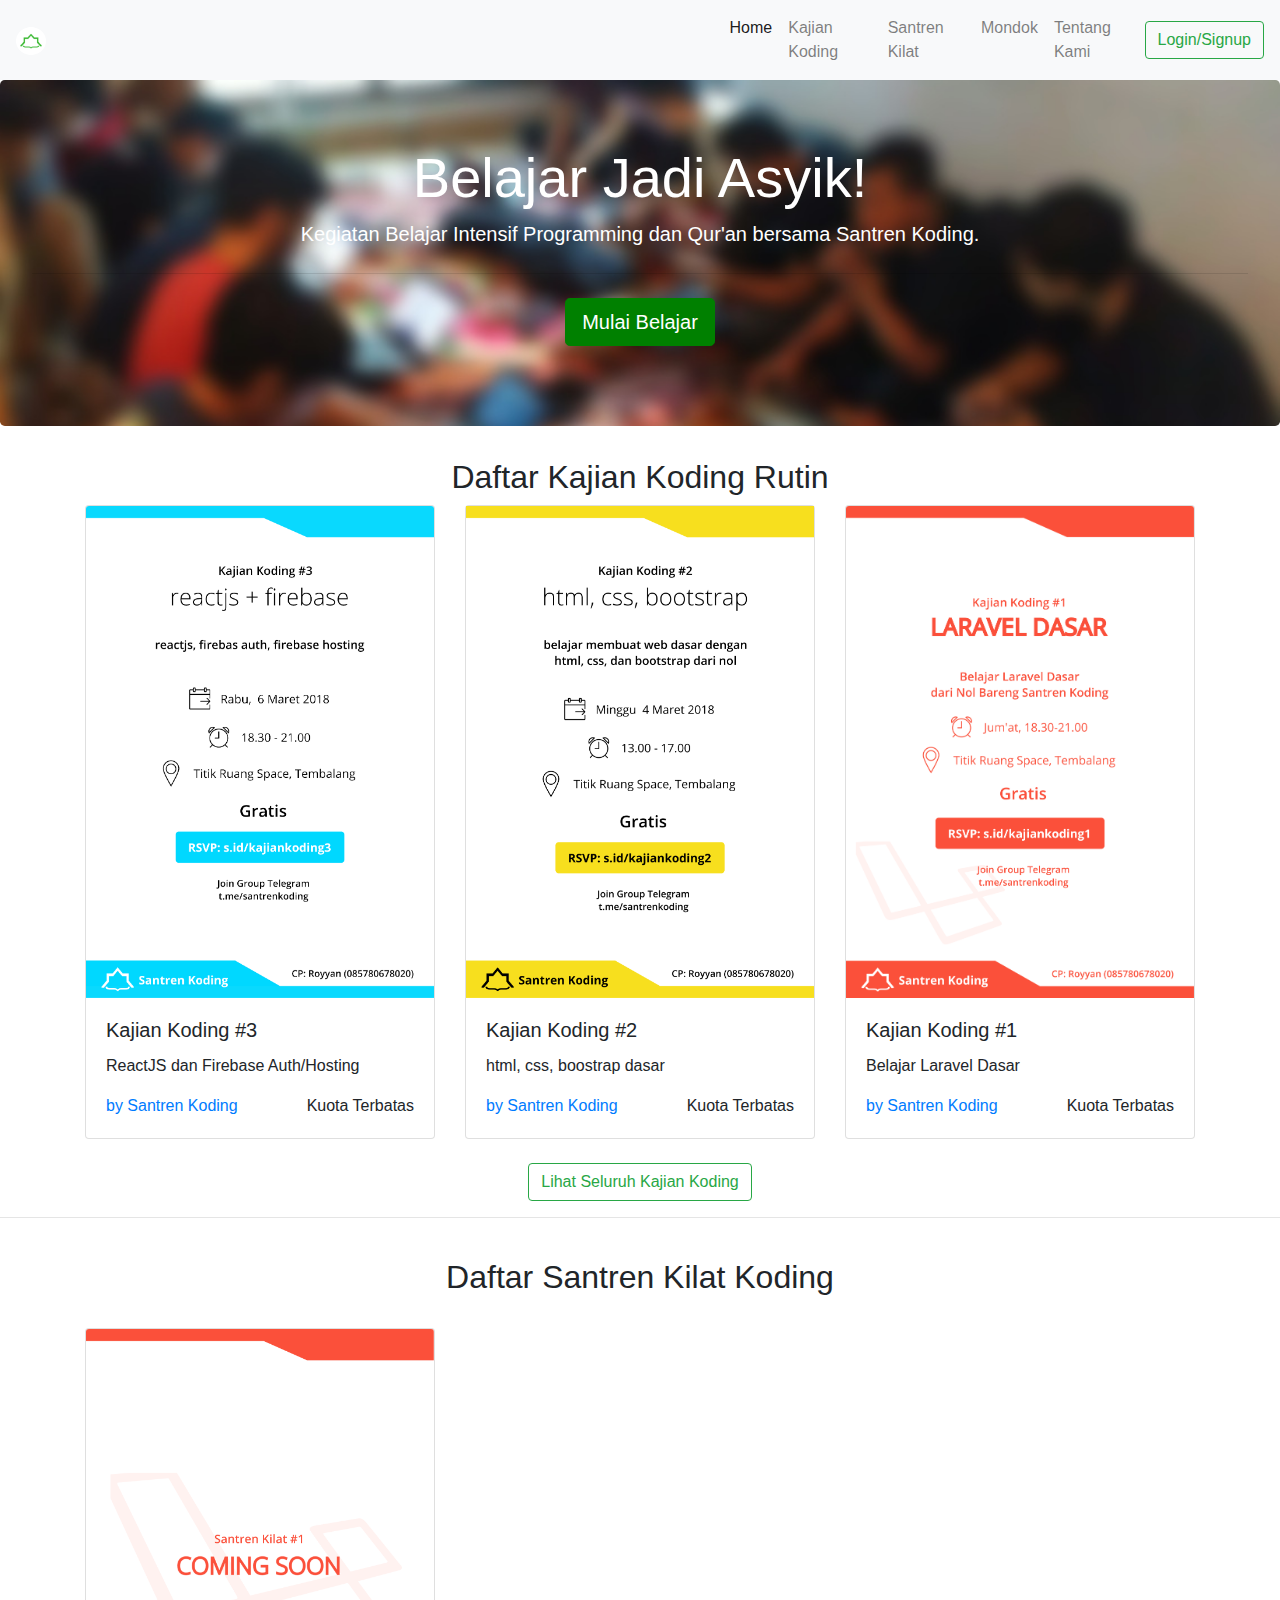
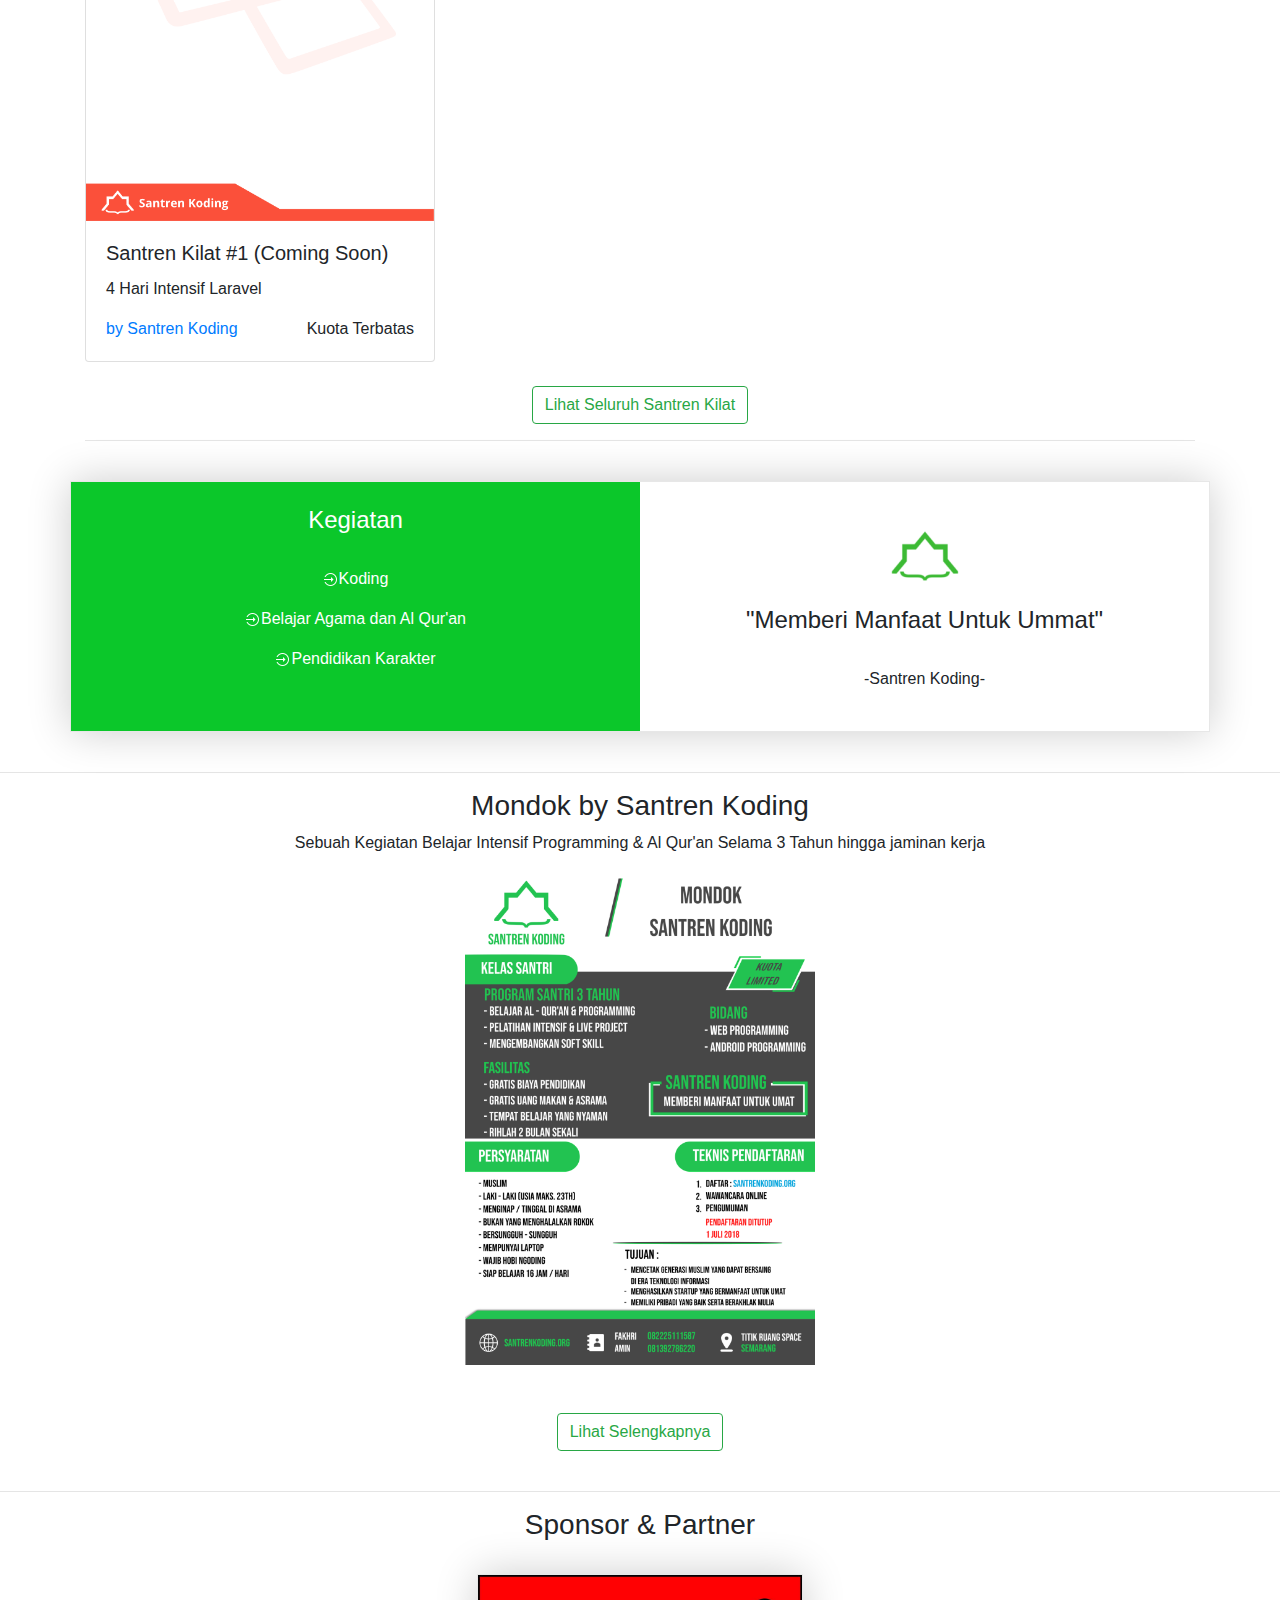
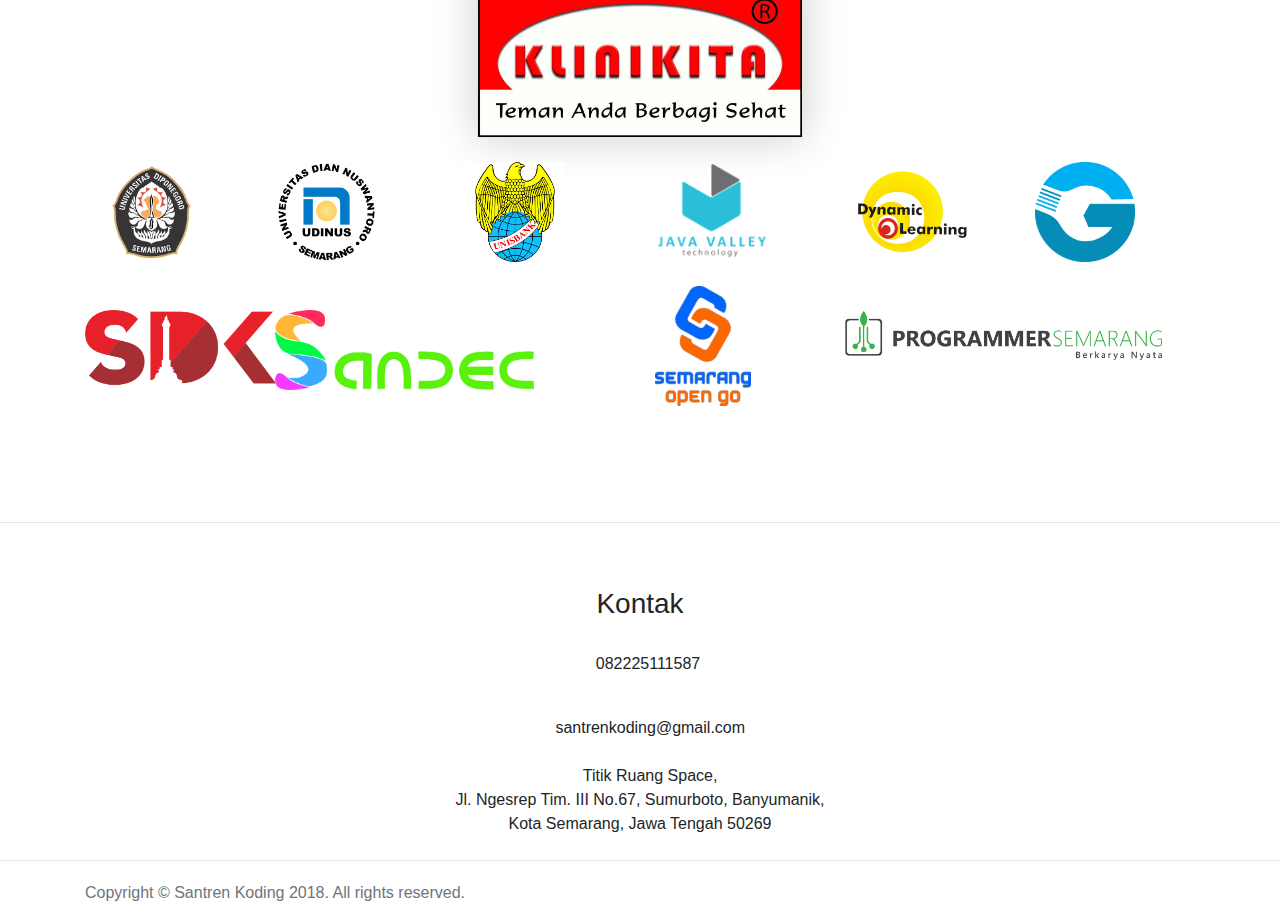
<file: index.html>
<!DOCTYPE html>
<html>

<head>
    <link href="Image/oid9xu.png" type="image/png" rel="icon">
    <link href="bootstrap.css" rel="stylesheet">
    <link href="style.css" rel="stylesheet" type="text/css">
    <link href="about.html">
    <link href="contact.html">

    <title>Santren Koding</title>
</head>

<body>
    <!-- Navbar -->
    <nav class="navbar navbar-expand-lg navbar-light bg-light">
        <a class="navbar-brand" href="index.html">
            <img src="Image/oid9xu.png" width="30" height="30" alt="">
        </a>
        <button class="navbar-toggler" type="button" data-toggle="collapse" data-target="#navbarSupportedContent" aria-controls="navbarSupportedContent" aria-expanded="false" aria-label="Toggle navigation">
            <span class="navbar-toggler-icon"></span>
        </button>

        <div class="collapse navbar-collapse" id="navbarSupportedContent">
            <ul class="navbar-nav list">
                <li class="nav-item active">
                    <a class="nav-link" href="index.html">Home<span class="sr-only">(current)</span></a>
                </li>
                <li class="nav-item">
                    <a class="nav-link" href="kajiankoding.html">Kajian Koding</a>
                </li>

                <li class="nav-item">
                    <a class="nav-link" href="santrenkilat.html">Santren Kilat</a>
                </li>
                <li class="nav-item">
                    <a class="nav-link" href="mondok.html">Mondok</a>
                </li>
                <li class="nav-item">
                    <a class="nav-link" href="tentang.html">Tentang Kami</a>
                </li>
                <form class="form-inline">
                    <button class="btn btn-outline-success my-2 my-sm-0" type="submit">Login/Signup</button>
                </form>
            </ul>
        </div>
    </nav>

    <!-- Jumbotrom -->
    <div class="jumbotron">
        <h1 class="display-4">Belajar Jadi Asyik!</h1>
        <p class="lead">Kegiatan Belajar Intensif Programming dan Qur'an bersama Santren Koding.</p>
        <hr class="my-4">

        <p class="lead">
            <a class="btn btn-primary btn-lg learnmore" href="#" role="button">Mulai Belajar</a>
        </p>
    </div>
    <h2 class="judul">Daftar Kajian Koding Rutin</h2>

    <!-- Card -->

    <div id="pelatihan" class="container">
        <div class="row">
            <div class="col-12 col-sm-12 col-md-6 col-lg-4">
                <div class="Card card"><img width="100%" src="Image/kajiankoding3.png" alt="Card image cap" class="card-img-top">
                    <div align="left" class="card-body">
                        <h5 align="left" class="card-title">Kajian Koding #3</h5>
                        <p class="card-text">ReactJS dan Firebase Auth/Hosting</p>
                        <div class="row">
                            <div class="col-7"><a href="/" class="Small">by Santren Koding</a></div>
                            <div align="right" class="col-5"><span class="Small-red">Kuota Terbatas</span></div>
                        </div>
                    </div>
                </div>
            </div>
            <div class="col-12 col-sm-12 col-md-6 col-lg-4">
                <div class="Card card"><img width="100%" src="Image/kajiankoding2.png">
                    <div align="left" class="card-body">
                        <h5 align="left" class="card-title">Kajian Koding #2</h5>
                        <p class="card-text">html, css, boostrap dasar</p>
                        <div class="row">
                            <div class="col-7"><a href="/" class="Small">by Santren Koding</a></div>
                            <div align="right" class="col-5"><span class="Small-red">Kuota Terbatas</span></div>
                        </div>
                    </div>
                </div>
            </div>
            <div class="col-12 col-sm-12 col-md-6 col-lg-4">
                <div class="Card card"><img width="100%" src="Image/kajiankoding1.png" alt="Card image cap" class="card-img-top">
                    <div align="left" class="Card-body card-body">
                        <h5 class="card-title">Kajian Koding #1</h5>
                        <p class="card-text">Belajar Laravel Dasar</p>
                        <div class="row">
                            <div class="col-7"><a href="/" class="Small">by Santren Koding</a></div>
                            <div align="right" class="col-5"><span class="Small-red">Kuota Terbatas</span></div>
                        </div>
                    </div>
                </div>
            </div>
        </div><br>
        <div class="row">
            <div align="center" class="col"><a href="kajiankoding.html"><button class="btn btn-outline-success">Lihat Seluruh Kajian Koding</button></a></div>
        </div>
    </div>
    <hr><br>

    <h2 class="daftar">Daftar Santren Kilat Koding</h2>
    <br>
    <div id="pelatihan" class="container">
        <div class="row">
            <div class="col-12 col-sm-12 col-md-6 col-lg-4">
                <div class="Card card"><img width="100%" src="Image/comingsoon.png" class="card-img-top">
                    <div align="left" class="card-body">
                        <h5 align="left" class="card-title">Santren Kilat #1 (Coming Soon)</h5>
                        <p class="card-text">4 Hari Intensif Laravel</p>
                        <div class="row">
                            <div class="col-7"><a href="/" class="Small">by Santren Koding</a></div>
                            <div align="right" class="col-5"><span class="Small-red">Kuota Terbatas</span></div>
                        </div>
                    </div>
                </div>
            </div>
        </div><br>
        <div class="row">
            <div align="center" class="col"><a href="santrenkilat.html"><button class="btn btn-outline-success">Lihat Seluruh Santren Kilat</button></a></div>
        </div>
        <hr>
    </div>
    <br>
    <div class="box-shadow Sifat-body container">
        <div class="row">
            <div class="Warna-biru col-12 col-sm-12 col-md-6 col-lg-6"><br>
                <h4> Kegiatan</h4><br>
                <div align="center">
                    <p><img src="Image/icons8-login-16.png">Koding</p>
                    <p><img src="Image/icons8-login-16.png">Belajar Agama dan Al Qur'an</p>
                    <p><img src="Image/icons8-login-16.png">Pendidikan Karakter</p>
                </div>
            </div>
            <div class="Warna-putih col-12 col-sm-12 col-md-6 col-lg-6"><br><img height="100px" src="Image/oid9xu.png">
                <h4>"Memberi Manfaat Untuk Ummat"</h4><br>
                <p>-Santren Koding-</p><br>
            </div>
        </div>
    </div>
    <br>
    <hr>
    <h3 class="mondok1">Mondok by Santren Koding</h3>
    <p class="mondok2">Sebuah Kegiatan Belajar Intensif Programming & Al Qur'an Selama 3 Tahun hingga jaminan kerja</p>

    <div id="pelatihan" class="container">
        <div class="row">
            <div class="col-12 col-sm-12 col-md-4 col-lg-4"></div>
            <div align="center" class="col-12 col-sm-12 col-md-4 col-lg-4"><img width="100%" class="Card" src="Image/mondok.png"></div>
            <div class="col-12 col-sm-12 col-md-4 col-lg-4"></div>
        </div><br><br>
    </div>
    <div class="row">
        <div align="center" class="col"><a href="/kajiankoding"><button class="btn btn-outline-success">Lihat Selengkapnya</button></a></div>
    </div>
    <br>
    <hr>
    <h3 class="mondok1">Sponsor & Partner</h3>
    <div class="Sponsor-body"><br>
        <div class="row">
            <div align="center" class="col-12 col-sm-12 col-md-4 col-lg-4"></div>
            <div align="center" class="col-12 col-sm-12 col-md-4 col-lg-4"><a href="http://klinikita.co.id/"><img width="80%" class="box-shadow" src="Image/klinikkita.jpg"></a></div>
            <div align="center" class="col-12 col-sm-12 col-md-4 col-lg-4"></div>
        </div><br>
        <div class="container">
            <div class="row">
                <div class="col-6 col-sm-6 col-md-4 col-lg-2"><a href="https://www.undip.ac.id/language/id/"> <img height="100px" src="Image/Undip.png"></a></div>
                <div class="col-6 col-sm-6 col-md-4 col-lg-2"><a href="http://www.dinus.ac.id/"><img height="100px" src="Image/logo-udinus.png"></a></div>
                <div class="col-6 col-sm-6 col-md-4 col-lg-2"><a href="https://www.unisbank.ac.id/"> <img height="100px" src="Image/unisbank.jpg"></a></div>
                <div class="col-6 col-sm-6 col-md-4 col-lg-2"><a href="http://www.java-valley.com/"> <img height="100px" src="Image/javaalley.png"></a></div>
                <div class="col-6 col-sm-6 col-md-4 col-lg-2"><a href="https://www.dynamiclearningid.org/"> <img height="100px" src="Image/orderdilla.png"></a></div>
                <div class="col-6 col-sm-6 col-md-4 col-lg-2"><a href="https://www.go-mekanik.com/"> <img height="100px" src="Image/g.png"></a></div>
            </div><br>
            <div class="row">
                <div class="col-12 col-sm-6 col-md-2 col-lg-2"><br><a href="http://sdk.semarangkota.go.id/"><img height="100px" src="Image/pemkot.png"></a></div>
                <div class="col-12 col-sm-6 col-md-4 col-lg-4"><br><a href="http://www.sandec.org/"> <img height="80px" src="Image/sandec-logo.png"></a><br></div>
                <div class="col-12 col-sm-6 col-md-2 col-lg-2"><a href="https://www.facebook.com/SemarangOpenGo/"><img height="120px" src="Image/semarang.png"></a></div>
                <div class="col-12 col-sm-6 col-md-4 col-lg-4"><br><img height="50px" src="Image/programmer.png"></div>
            </div>
        </div><br><br><br><br>
    </div>
    <hr>
    <div class="About-body kontak"><br><br>
        <h3>Kontak</h3><br>
        <div class="container">
            <div class="row">
                <div align="center" class="col"><img src="Image/icons8-phone-16.png">082225111587</p><br>
                <img src="Image/icons8-new-post-16.png"> 
                santrenkoding@gmail.com <br><br><img src="Image/icons8-marker-16.png"></i> Titik Ruang Space,<br>Jl. Ngesrep Tim. III No.67, Sumurboto, Banyumanik,<br>Kota Semarang, Jawa Tengah 50269</div>
            </div>
        </div>
    </div>
    <br>
    <!-- Footer -->
    <div style="border-top: 1px solid rgb(231, 231, 231); text-align: center; padding: 20px; left: 0px; bottom: 0px; height: 60px; width: 100%; color: rgb(108, 117, 125);">
        <div class="container footer">
            <div class="row">
                <div align="left" class="col-12">Copyright © Santren Koding 2018. All rights reserved.</div>
                <div class="col-12"></div> 
            </div>
        </div>
    </div>


</body>

</html>
</file>
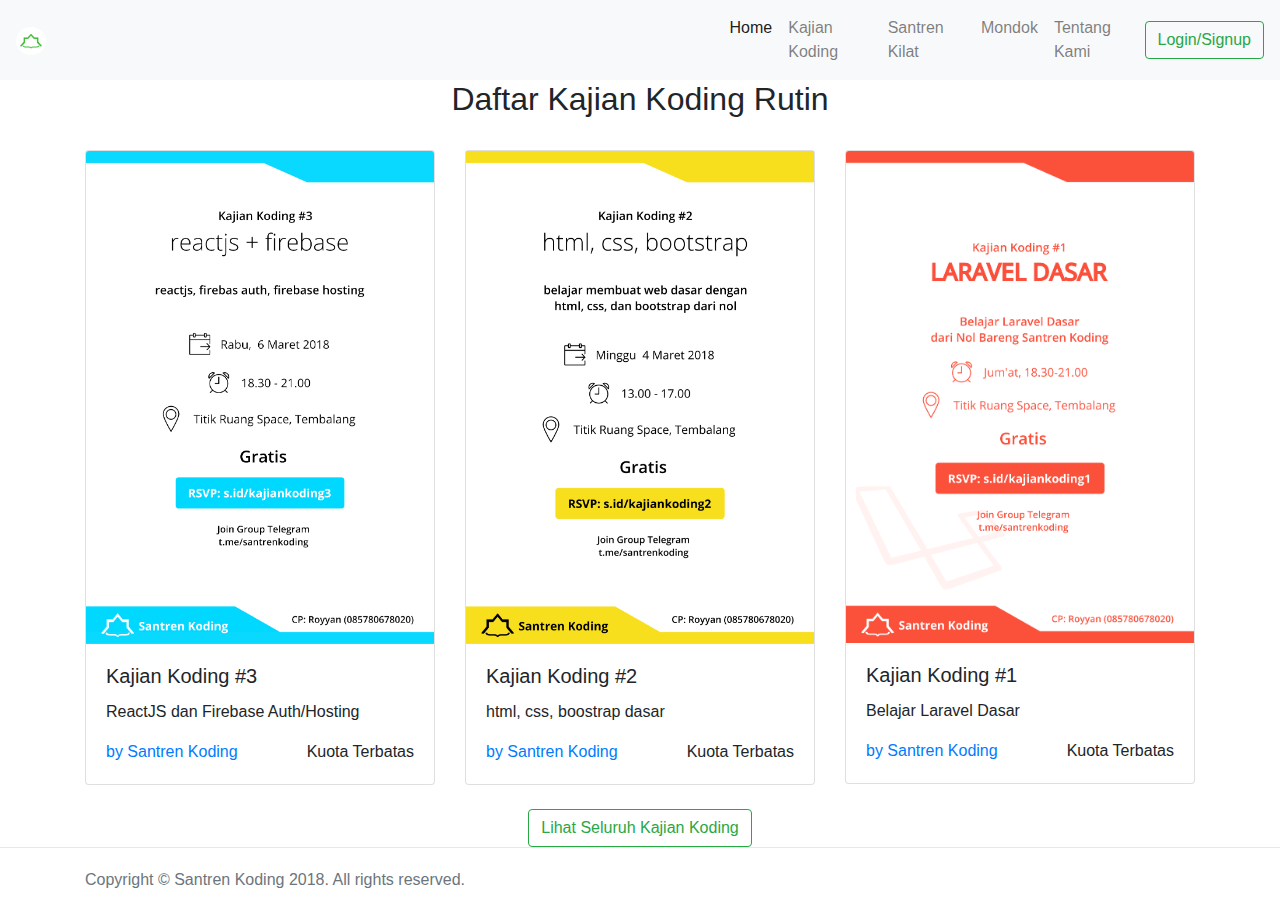
<file: kajiankoding.html>
<!DOCTYPE html>
<html>

<head>
    <link href="Image/oid9xu.png" type="image/png" rel="icon">
    <link href="bootstrap.css" rel="stylesheet">
    <link href="style.css" rel="stylesheet" type="text/css">
    <link href="about.html">
    <link href="contact.html">

    <title>Santren Koding</title>
</head>

<body>
    <!-- Navbar -->
    <nav class="navbar navbar-expand-lg navbar-light bg-light">
        <a class="navbar-brand" href="index.html">
            <img src="Image/oid9xu.png" width="30" height="30" alt="">
        </a>
        <button class="navbar-toggler" type="button" data-toggle="collapse" data-target="#navbarSupportedContent" aria-controls="navbarSupportedContent" aria-expanded="false" aria-label="Toggle navigation">
            <span class="navbar-toggler-icon"></span>
        </button>

        <div class="collapse navbar-collapse" id="navbarSupportedContent">
            <ul class="navbar-nav list">
                <li class="nav-item active">
                    <a class="nav-link" href="index.html">Home<span class="sr-only">(current)</span></a>
                </li>
                <li class="nav-item">
                    <a class="nav-link" href="kajiankoding.html">Kajian Koding</a>
                </li>

                <li class="nav-item">
                    <a class="nav-link" href="santrenkilat.html">Santren Kilat</a>
                </li>
                <li class="nav-item">
                    <a class="nav-link" href="mondok.html">Mondok</a>
                </li>
                <li class="nav-item">
                    <a class="nav-link" href="tentang.html">Tentang Kami</a>
                </li>
                <form class="form-inline">
                    <button class="btn btn-outline-success my-2 my-sm-0" type="submit">Login/Signup</button>
                </form>
            </ul>
        </div>
    </nav>
    <!-- Card -->
    <h2 class="judul">Daftar Kajian Koding Rutin</h2>
    <br>
    
    <div id="pelatihan" class="container">
        <div class="row">
            <div class="col-12 col-sm-12 col-md-6 col-lg-4">
                <div class="Card card"><img width="100%" src="Image/kajiankoding3.png" alt="Card image cap" class="card-img-top">
                    <div align="left" class="card-body">
                        <h5 align="left" class="card-title">Kajian Koding #3</h5>
                        <p class="card-text">ReactJS dan Firebase Auth/Hosting</p>
                        <div class="row">
                            <div class="col-7"><a href="/" class="Small">by Santren Koding</a></div>
                            <div align="right" class="col-5"><span class="Small-red">Kuota Terbatas</span></div>
                        </div>
                    </div>
                </div>
            </div>
            <div class="col-12 col-sm-12 col-md-6 col-lg-4">
                <div class="Card card"><img width="100%" src="Image/kajiankoding2.png">
                    <div align="left" class="card-body">
                        <h5 align="left" class="card-title">Kajian Koding #2</h5>
                        <p class="card-text">html, css, boostrap dasar</p>
                        <div class="row">
                            <div class="col-7"><a href="/" class="Small">by Santren Koding</a></div>
                            <div align="right" class="col-5"><span class="Small-red">Kuota Terbatas</span></div>
                        </div>
                    </div>
                </div>
            </div>
            <div class="col-12 col-sm-12 col-md-6 col-lg-4">
                <div class="Card card"><img width="100%" src="Image/kajiankoding1.png" alt="Card image cap" class="card-img-top">
                    <div align="left" class="Card-body card-body">
                        <h5 class="card-title">Kajian Koding #1</h5>
                        <p class="card-text">Belajar Laravel Dasar</p>
                        <div class="row">
                            <div class="col-7"><a href="/" class="Small">by Santren Koding</a></div>
                            <div align="right" class="col-5"><span class="Small-red">Kuota Terbatas</span></div>
                        </div>
                    </div>
                </div>
            </div>
        </div><br>
        <div class="row">
            <div align="center" class="col"><a href="/kajiankoding"><button class="btn btn-outline-success">Lihat Seluruh Kajian Koding</button></a></div>
        </div>
    </div>
    
    <!--Footer-->
      
    <div style="border-top: 1px solid rgb(231, 231, 231); text-align: center; padding: 20px; left: 0px; bottom: 0px; height: 60px; width: 100%; color: rgb(108, 117, 125);">
        <div class="container footer">
            <div class="row">
                <div align="left" class="col-12">Copyright © Santren Koding 2018. All rights reserved.</div>
                <div class="col-12"></div>
            </div>
        </div>
    </div>

</body>

</html>
</file>
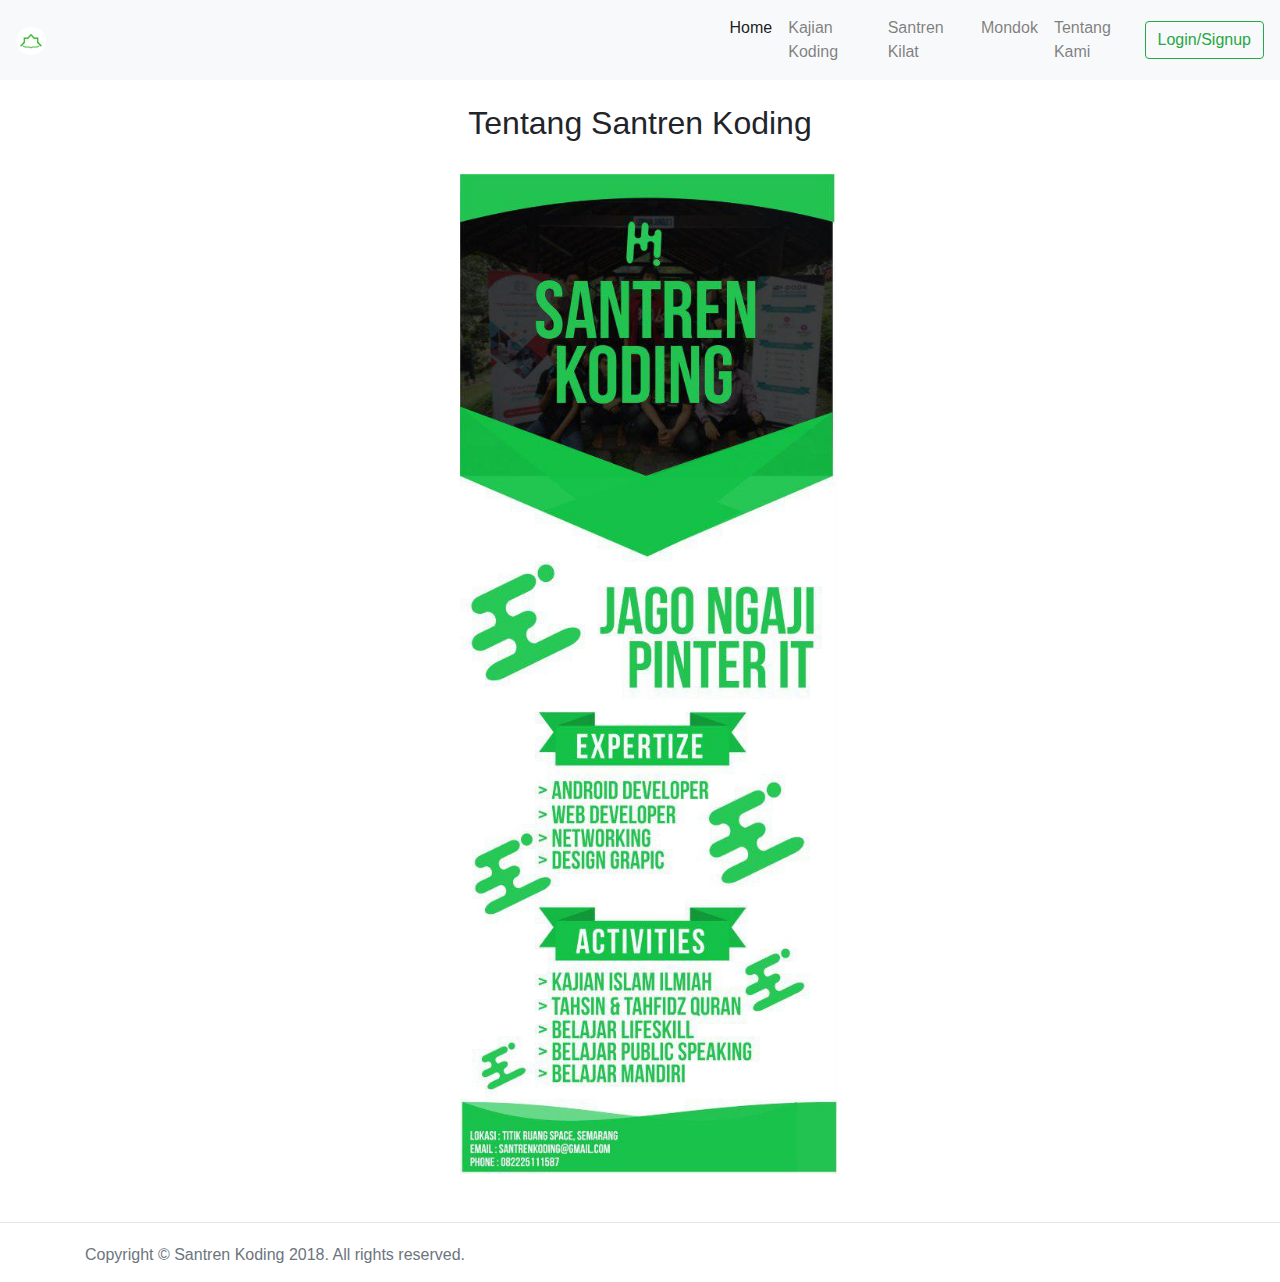
<file: tentang.html>
<!DOCTYPE html>
<html>

<head>
    <link href="Image/oid9xu.png" type="image/png" rel="icon">
    <link href="bootstrap.css" rel="stylesheet">
    <link href="style.css" rel="stylesheet" type="text/css">
    <link href="about.html">
    <link href="contact.html">

    <title>Santren Koding</title>
</head>

<body>
    <!-- Navbar -->
    <nav class="navbar navbar-expand-lg navbar-light bg-light">
        <a class="navbar-brand" href="index.html">
            <img src="Image/oid9xu.png" width="30" height="30" alt="">
        </a>
        <button class="navbar-toggler" type="button" data-toggle="collapse" data-target="#navbarSupportedContent" aria-controls="navbarSupportedContent" aria-expanded="false" aria-label="Toggle navigation">
            <span class="navbar-toggler-icon"></span>
        </button>

        <div class="collapse navbar-collapse" id="navbarSupportedContent">
            <ul class="navbar-nav list">
                <li class="nav-item active">
                    <a class="nav-link" href="index.html">Home<span class="sr-only">(current)</span></a>
                </li>
                <li class="nav-item">
                    <a class="nav-link" href="kajiankoding.html">Kajian Koding</a>
                </li>

                <li class="nav-item">
                    <a class="nav-link" href="santrenkilat.html">Santren Kilat</a>
                </li>
                <li class="nav-item">
                    <a class="nav-link" href="mondok.html">Mondok</a>
                </li>
                <li class="nav-item">
                    <a class="nav-link" href="tentang.html">Tentang Kami</a>
                </li>
                <form class="form-inline">
                    <button class="btn btn-outline-success my-2 my-sm-0" type="submit">Login/Signup</button>
                </form>
            </ul>
        </div>
    </nav>
    <br>

    <h2 class="judul">Tentang Santren Koding</h2>

    <!-- Card -->


    <br>
    <div id="pelatihan" class="container">
        <div class="row">
            <div class="col-12"><img class="kaji" height="1000px" src="Image/tentang.jpg" alt="Card image cap"></div>
        </div><br><br>
    </div>

     <!--Footer-->
    <div style="border-top: 1px solid rgb(231, 231, 231); text-align: center; padding: 20px; left: 0px; bottom: 0px; height: 60px; width: 100%; color: rgb(108, 117, 125);">
        <div class="container footer">
            <div class="row">
                <div align="left" class="col-12">Copyright © Santren Koding 2018. All rights reserved.</div>
                <div class="col-12"></div>
            </div>
        </div>
    </div>





</body>

</html>
</file>
<file: style.css>
.jumbotron {
    text-align: center;
    background-color: rgba (0, 0, 0, 10);
    background-image:  url(Image/28am9fs.jpg);
    background-size: cover;
    color: white;
}

.daftar {
    text-align: center;
    
}

.Warna-biru {
    background-color: #0bc72a;
    text-align: center;
    color: white;
    text-decoration: 
}

.Warna-putih {
    text-align: center;
    
}

.box-shadow{
    box-shadow: 0 0 40px rgba(0, 0, 0, 0.2);
    border: 1px solid #e7e7e7;
    
}
.judul {
    text-align: center;
}

.card-img-top {
    width: 100%;
    border-top-left-radius: calc(.25rem - 1px);
    border-top-right-radius: calc(.25rem - 1px);
}

img {
    vertical-align: middle;
    border-style: none;
}
.icon {
    font-size: 100px;
    text-align: center;
}

.icon a {
    color: cadetblue;
    text-decoration: none;
}
.paragraph {
    text-align: center;
}
.collapse {
    margin-left: 695px;
    word-spacing: 1px;
}

.mondok1 {
    text-align: center;
}
.mondok2 {
    text-align: center;
}
.lihat {
    margin-right: 50%;
}

.kontak {
    text-align: center;
}
.learnmore {
    border-color: green;
    background-color: green;
    
}
.learnmore:hover {
    background-color: green;
    border-color: green;
}
.list {
    margin-left: -7%;
}

.deskripsi {
    text-align: center;
}

.klikdaftar {
    align-content: center;
}

.kaji {
        display: flex;
    -ms-flex-wrap: wrap;
    flex-wrap: wrap;
    margin-left: 375px
        
}
.card {
    transition: box-shadow .1s;
    
}

.card:hover {
    box-shadow: 0 20px 30px rgba(0, 0, 0, 4);
}
</file>
